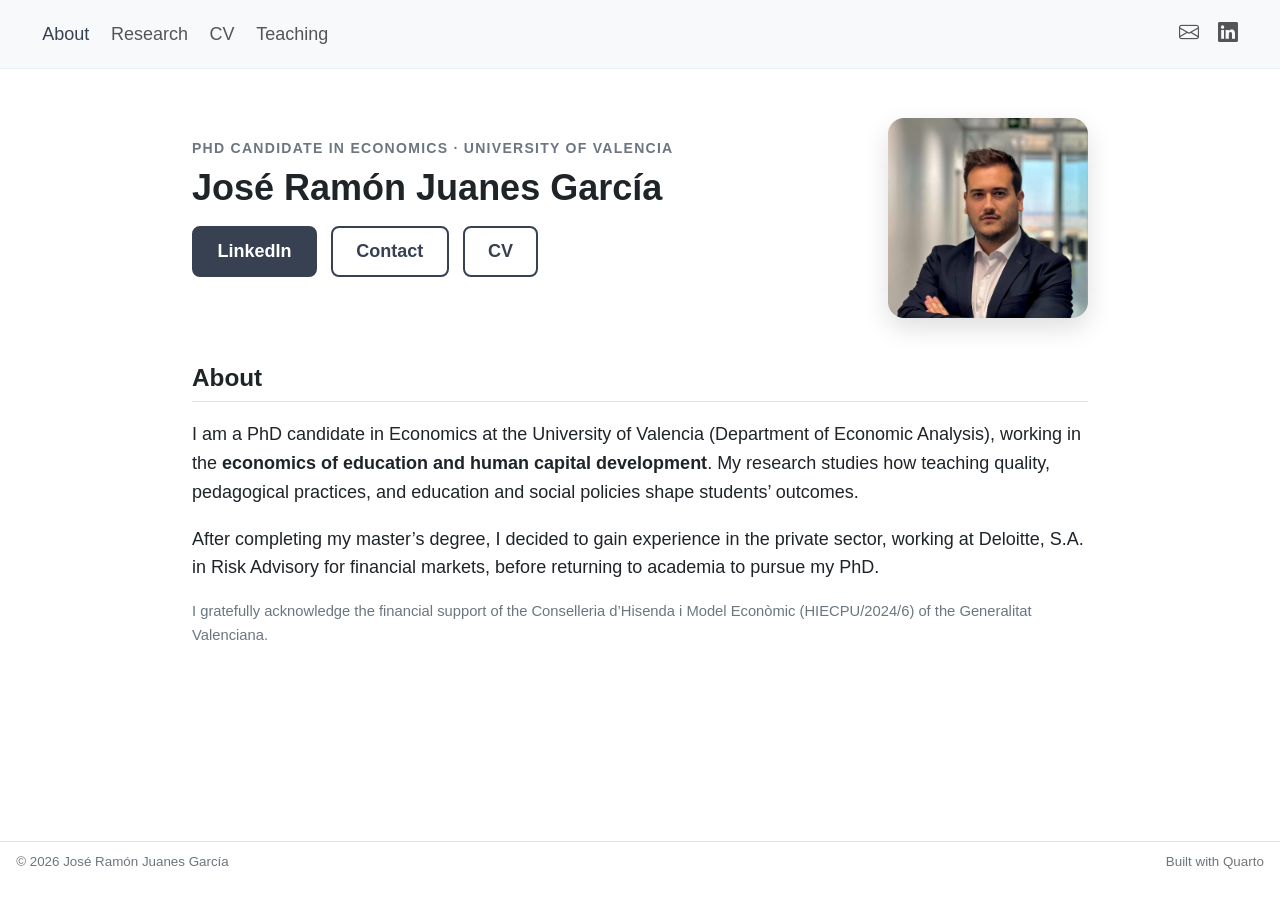
<file: index.html>
<!DOCTYPE html>
<html xmlns="http://www.w3.org/1999/xhtml" lang="en" xml:lang="en"><head>

<meta charset="utf-8">
<meta name="generator" content="quarto-1.9.38">

<meta name="viewport" content="width=device-width, initial-scale=1.0, user-scalable=yes">


<title>José Ramón Juanes García</title>
<style>
/* Default styles provided by pandoc.
** See https://pandoc.org/MANUAL.html#variables-for-html for config info.
*/
code{white-space: pre-wrap;}
span.smallcaps{font-variant: small-caps;}
div.columns{display: flex; gap: min(4vw, 1.5em);}
div.column{flex: auto; overflow-x: auto;}
div.hanging-indent{margin-left: 1.5em; text-indent: -1.5em;}
ul.task-list{list-style: none;}
ul.task-list li input[type="checkbox"] {
  width: 0.8em;
  margin: 0 0.8em 0.2em -1em; /* quarto-specific, see https://github.com/quarto-dev/quarto-cli/issues/4556 */ 
  vertical-align: middle;
}
</style>


<script src="site_libs/quarto-nav/quarto-nav.js"></script>
<link href="./profile.jpg" rel="icon" type="image/jpeg">
<script src="site_libs/clipboard/clipboard.min.js"></script>
<script src="site_libs/quarto-html/quarto.js" type="module"></script>
<script src="site_libs/quarto-html/tabsets/tabsets.js" type="module"></script>
<script src="site_libs/quarto-html/popper.min.js"></script>
<script src="site_libs/quarto-html/tippy.umd.min.js"></script>
<link href="site_libs/quarto-html/tippy.css" rel="stylesheet">
<link href="site_libs/quarto-html/quarto-syntax-highlighting-15634bcf2e68342d4ad2dfa704d543f6.css" rel="stylesheet" id="quarto-text-highlighting-styles">
<script src="site_libs/bootstrap/bootstrap.min.js"></script>
<link href="site_libs/bootstrap/bootstrap-icons.css" rel="stylesheet">
<link href="site_libs/bootstrap/bootstrap-0ffde4f26c265c15ee4e686a9cc9baa3.min.css" rel="stylesheet" append-hash="true" id="quarto-bootstrap" data-mode="light">
<script id="quarto-search-options" type="application/json">{
  "language": {
    "search-no-results-text": "No results",
    "search-matching-documents-text": "matching documents",
    "search-copy-link-title": "Copy link to search",
    "search-hide-matches-text": "Hide additional matches",
    "search-more-match-text": "more match in this document",
    "search-more-matches-text": "more matches in this document",
    "search-clear-button-title": "Clear",
    "search-text-placeholder": "",
    "search-detached-cancel-button-title": "Cancel",
    "search-submit-button-title": "Submit",
    "search-label": "Search"
  }
}</script>
<style>html{ scroll-behavior: smooth; }</style>


</head>

<body class="nav-fixed fullcontent quarto-light">

<div id="quarto-search-results"></div>
  <header id="quarto-header" class="headroom fixed-top">
    <nav class="navbar navbar-expand-lg " data-bs-theme="dark">
      <div class="navbar-container container-fluid">
          <button class="navbar-toggler" type="button" data-bs-toggle="collapse" data-bs-target="#navbarCollapse" aria-controls="navbarCollapse" role="menu" aria-expanded="false" aria-label="Toggle navigation" onclick="if (window.quartoToggleHeadroom) { window.quartoToggleHeadroom(); }">
  <span class="navbar-toggler-icon"></span>
</button>
          <div class="collapse navbar-collapse" id="navbarCollapse">
            <ul class="navbar-nav navbar-nav-scroll me-auto">
  <li class="nav-item">
    <a class="nav-link active" href="./index.html" aria-current="page"> 
<span class="menu-text">About</span></a>
  </li>  
  <li class="nav-item">
    <a class="nav-link" href="./research.html"> 
<span class="menu-text">Research</span></a>
  </li>  
  <li class="nav-item">
    <a class="nav-link" href="./cv.html"> 
<span class="menu-text">CV</span></a>
  </li>  
  <li class="nav-item">
    <a class="nav-link" href="./teaching.html"> 
<span class="menu-text">Teaching</span></a>
  </li>  
</ul>
            <ul class="navbar-nav navbar-nav-scroll ms-auto">
  <li class="nav-item compact">
    <a class="nav-link" href="mailto:jose.r.juanes@uv.es"> <i class="bi bi-envelope" role="img" aria-label="Email">
</i> 
<span class="menu-text"></span></a>
  </li>  
  <li class="nav-item compact">
    <a class="nav-link" href="https://www.linkedin.com/in/joseramonjuanes"> <i class="bi bi-linkedin" role="img" aria-label="LinkedIn">
</i> 
<span class="menu-text"></span></a>
  </li>  
</ul>
          </div> <!-- /navcollapse -->
            <div class="quarto-navbar-tools">
</div>
      </div> <!-- /container-fluid -->
    </nav>
</header>
<!-- content -->
<div id="quarto-content" class="quarto-container page-columns page-rows-contents page-layout-article page-navbar">
<!-- sidebar -->
<!-- margin-sidebar -->
    
<!-- main -->
<main class="content" id="quarto-document-content"><header id="title-block-header" class="quarto-title-block"></header>




<section class="hero">
  <div class="hero-text">
    <p class="eyebrow">PhD Candidate in Economics · University of Valencia</p>
    <h1 class="hero-name"><span class="name-1">José Ramón</span> <span class="name-2">Juanes García</span></h1>
    <p class="hero-buttons">
      <a class="btn-hero" href="https://www.linkedin.com/in/joseramonjuanes">LinkedIn</a>
      <a class="btn-hero outline" href="mailto:jose.r.juanes@uv.es">Contact</a>
      <a class="btn-hero outline" href="cv.pdf">CV</a>
    </p>
  </div>
  <div class="hero-photo"><img src="profile.jpg" alt="José Ramón Juanes García"></div>
</section>
<section id="about" class="level2">
<h2 data-anchor-id="about">About</h2>
<p>I am a PhD candidate in Economics at the University of Valencia (Department of Economic Analysis), working in the <strong>economics of education and human capital development</strong>. My research studies how teaching quality, pedagogical practices, and education and social policies shape students’ outcomes.</p>
<p>After completing my master’s degree, I decided to gain experience in the private sector, working at Deloitte, S.A. in Risk Advisory for financial markets, before returning to academia to pursue my PhD.</p>
<p><span class="funding">I gratefully acknowledge the financial support of the Conselleria d’Hisenda i Model Econòmic (HIECPU/2024/6) of the Generalitat Valenciana.</span></p>


</section>

</main> <!-- /main -->
<script id="quarto-html-after-body" type="application/javascript">
  window.document.addEventListener("DOMContentLoaded", function (event) {
    const isCodeAnnotation = (el) => {
      for (const clz of el.classList) {
        if (clz.startsWith('code-annotation-')) {                     
          return true;
        }
      }
      return false;
    }
    const onCopySuccess = function(e) {
      // button target
      const button = e.trigger;
      // don't keep focus
      button.blur();
      // flash "checked"
      button.classList.add('code-copy-button-checked');
      var currentTitle = button.getAttribute("title");
      button.setAttribute("title", "Copied!");
      let tooltip;
      if (window.bootstrap) {
        button.setAttribute("data-bs-toggle", "tooltip");
        button.setAttribute("data-bs-placement", "left");
        button.setAttribute("data-bs-title", "Copied!");
        tooltip = new bootstrap.Tooltip(button, 
          { trigger: "manual", 
            customClass: "code-copy-button-tooltip",
            offset: [0, -8]});
        tooltip.show();    
      }
      setTimeout(function() {
        if (tooltip) {
          tooltip.hide();
          button.removeAttribute("data-bs-title");
          button.removeAttribute("data-bs-toggle");
          button.removeAttribute("data-bs-placement");
        }
        button.setAttribute("title", currentTitle);
        button.classList.remove('code-copy-button-checked');
      }, 1000);
      // clear code selection
      e.clearSelection();
    }
    const getTextToCopy = function(trigger) {
      const outerScaffold = trigger.parentElement.cloneNode(true);
      const codeEl = outerScaffold.querySelector('code');
      for (const childEl of codeEl.children) {
        if (isCodeAnnotation(childEl)) {
          childEl.remove();
        }
      }
      return codeEl.innerText;
    }
    const clipboard = new window.ClipboardJS('.code-copy-button:not([data-in-quarto-modal])', {
      text: getTextToCopy
    });
    clipboard.on('success', onCopySuccess);
    if (window.document.getElementById('quarto-embedded-source-code-modal')) {
      const clipboardModal = new window.ClipboardJS('.code-copy-button[data-in-quarto-modal]', {
        text: getTextToCopy,
        container: window.document.getElementById('quarto-embedded-source-code-modal')
      });
      clipboardModal.on('success', onCopySuccess);
    }
      var localhostRegex = new RegExp(/^(?:http|https):\/\/localhost\:?[0-9]*\//);
      var mailtoRegex = new RegExp(/^mailto:/);
        var filterRegex = new RegExp("https:\/\/joseramonjuanesgarcia\.github\.io");
      var isInternal = (href) => {
          return filterRegex.test(href) || localhostRegex.test(href) || mailtoRegex.test(href);
      }
      // Inspect non-navigation links and adorn them if external
     var links = window.document.querySelectorAll('a[href]:not(.nav-link):not(.navbar-brand):not(.toc-action):not(.sidebar-link):not(.sidebar-item-toggle):not(.pagination-link):not(.no-external):not([aria-hidden]):not(.dropdown-item):not(.quarto-navigation-tool):not(.about-link)');
      for (var i=0; i<links.length; i++) {
        const link = links[i];
        if (!isInternal(link.href)) {
          // undo the damage that might have been done by quarto-nav.js in the case of
          // links that we want to consider external
          if (link.dataset.originalHref !== undefined) {
            link.href = link.dataset.originalHref;
          }
            // target, if specified
            link.setAttribute("target", "_blank");
            if (link.getAttribute("rel") === null) {
              link.setAttribute("rel", "noopener");
            }
        }
      }
    function tippyHover(el, contentFn, onTriggerFn, onUntriggerFn) {
      const config = {
        allowHTML: true,
        maxWidth: 500,
        delay: 100,
        arrow: false,
        appendTo: function(el) {
            return el.parentElement;
        },
        interactive: true,
        interactiveBorder: 10,
        theme: 'quarto',
        placement: 'bottom-start',
      };
      if (contentFn) {
        config.content = contentFn;
      }
      if (onTriggerFn) {
        config.onTrigger = onTriggerFn;
      }
      if (onUntriggerFn) {
        config.onUntrigger = onUntriggerFn;
      }
      window.tippy(el, config); 
    }
    const noterefs = window.document.querySelectorAll('a[role="doc-noteref"]');
    for (var i=0; i<noterefs.length; i++) {
      const ref = noterefs[i];
      tippyHover(ref, function() {
        // use id or data attribute instead here
        let href = ref.getAttribute('data-footnote-href') || ref.getAttribute('href');
        try { href = new URL(href).hash; } catch {}
        const id = href.replace(/^#\/?/, "");
        const note = window.document.getElementById(id);
        if (note) {
          return note.innerHTML;
        } else {
          return "";
        }
      });
    }
    const xrefs = window.document.querySelectorAll('a.quarto-xref');
    const processXRef = (id, note) => {
      // Strip column container classes
      const stripColumnClz = (el) => {
        el.classList.remove("page-full", "page-columns");
        if (el.children) {
          for (const child of el.children) {
            stripColumnClz(child);
          }
        }
      }
      stripColumnClz(note)
      if (id === null || id.startsWith('sec-')) {
        // Special case sections, only their first couple elements
        const container = document.createElement("div");
        if (note.children && note.children.length > 2) {
          container.appendChild(note.children[0].cloneNode(true));
          for (let i = 1; i < note.children.length; i++) {
            const child = note.children[i];
            if (child.tagName === "P" && child.innerText === "") {
              continue;
            } else {
              container.appendChild(child.cloneNode(true));
              break;
            }
          }
          if (window.Quarto?.typesetMath) {
            window.Quarto.typesetMath(container);
          }
          return container.innerHTML
        } else {
          if (window.Quarto?.typesetMath) {
            window.Quarto.typesetMath(note);
          }
          return note.innerHTML;
        }
      } else {
        // Remove any anchor links if they are present
        const anchorLink = note.querySelector('a.anchorjs-link');
        if (anchorLink) {
          anchorLink.remove();
        }
        if (window.Quarto?.typesetMath) {
          window.Quarto.typesetMath(note);
        }
        if (note.classList.contains("callout")) {
          return note.outerHTML;
        } else {
          return note.innerHTML;
        }
      }
    }
    for (var i=0; i<xrefs.length; i++) {
      const xref = xrefs[i];
      tippyHover(xref, undefined, function(instance) {
        instance.disable();
        let url = xref.getAttribute('href');
        let hash = undefined; 
        if (url.startsWith('#')) {
          hash = url;
        } else {
          try { hash = new URL(url).hash; } catch {}
        }
        if (hash) {
          const id = hash.replace(/^#\/?/, "");
          const note = window.document.getElementById(id);
          if (note !== null) {
            try {
              const html = processXRef(id, note.cloneNode(true));
              instance.setContent(html);
            } finally {
              instance.enable();
              instance.show();
            }
          } else {
            // See if we can fetch this
            fetch(url.split('#')[0])
            .then(res => res.text())
            .then(html => {
              const parser = new DOMParser();
              const htmlDoc = parser.parseFromString(html, "text/html");
              const note = htmlDoc.getElementById(id);
              if (note !== null) {
                const html = processXRef(id, note);
                instance.setContent(html);
              } 
            }).finally(() => {
              instance.enable();
              instance.show();
            });
          }
        } else {
          // See if we can fetch a full url (with no hash to target)
          // This is a special case and we should probably do some content thinning / targeting
          fetch(url)
          .then(res => res.text())
          .then(html => {
            const parser = new DOMParser();
            const htmlDoc = parser.parseFromString(html, "text/html");
            const note = htmlDoc.querySelector('main.content');
            if (note !== null) {
              // This should only happen for chapter cross references
              // (since there is no id in the URL)
              // remove the first header
              if (note.children.length > 0 && note.children[0].tagName === "HEADER") {
                note.children[0].remove();
              }
              const html = processXRef(null, note);
              instance.setContent(html);
            } 
          }).finally(() => {
            instance.enable();
            instance.show();
          });
        }
      }, function(instance) {
      });
    }
        let selectedAnnoteEl;
        const selectorForAnnotation = ( cell, annotation) => {
          let cellAttr = 'data-code-cell="' + cell + '"';
          let lineAttr = 'data-code-annotation="' +  annotation + '"';
          const selector = 'span[' + cellAttr + '][' + lineAttr + ']';
          return selector;
        }
        const selectCodeLines = (annoteEl) => {
          const doc = window.document;
          const targetCell = annoteEl.getAttribute("data-target-cell");
          const targetAnnotation = annoteEl.getAttribute("data-target-annotation");
          const annoteSpan = window.document.querySelector(selectorForAnnotation(targetCell, targetAnnotation));
          const lines = annoteSpan.getAttribute("data-code-lines").split(",");
          const lineIds = lines.map((line) => {
            return targetCell + "-" + line;
          })
          let top = null;
          let height = null;
          let parent = null;
          if (lineIds.length > 0) {
              //compute the position of the single el (top and bottom and make a div)
              const el = window.document.getElementById(lineIds[0]);
              top = el.offsetTop;
              height = el.offsetHeight;
              parent = el.parentElement.parentElement;
            if (lineIds.length > 1) {
              const lastEl = window.document.getElementById(lineIds[lineIds.length - 1]);
              const bottom = lastEl.offsetTop + lastEl.offsetHeight;
              height = bottom - top;
            }
            if (top !== null && height !== null && parent !== null) {
              // cook up a div (if necessary) and position it 
              let div = window.document.getElementById("code-annotation-line-highlight");
              if (div === null) {
                div = window.document.createElement("div");
                div.setAttribute("id", "code-annotation-line-highlight");
                div.style.position = 'absolute';
                parent.appendChild(div);
              }
              div.style.top = top - 2 + "px";
              div.style.height = height + 4 + "px";
              div.style.left = 0;
              let gutterDiv = window.document.getElementById("code-annotation-line-highlight-gutter");
              if (gutterDiv === null) {
                gutterDiv = window.document.createElement("div");
                gutterDiv.setAttribute("id", "code-annotation-line-highlight-gutter");
                gutterDiv.style.position = 'absolute';
                const codeCell = window.document.getElementById(targetCell);
                const gutter = codeCell.querySelector('.code-annotation-gutter');
                gutter.appendChild(gutterDiv);
              }
              gutterDiv.style.top = top - 2 + "px";
              gutterDiv.style.height = height + 4 + "px";
            }
            selectedAnnoteEl = annoteEl;
          }
        };
        const unselectCodeLines = () => {
          const elementsIds = ["code-annotation-line-highlight", "code-annotation-line-highlight-gutter"];
          elementsIds.forEach((elId) => {
            const div = window.document.getElementById(elId);
            if (div) {
              div.remove();
            }
          });
          selectedAnnoteEl = undefined;
        };
          // Handle positioning of the toggle
      window.addEventListener(
        "resize",
        throttle(() => {
          elRect = undefined;
          if (selectedAnnoteEl) {
            selectCodeLines(selectedAnnoteEl);
          }
        }, 10)
      );
      function throttle(fn, ms) {
      let throttle = false;
      let timer;
        return (...args) => {
          if(!throttle) { // first call gets through
              fn.apply(this, args);
              throttle = true;
          } else { // all the others get throttled
              if(timer) clearTimeout(timer); // cancel #2
              timer = setTimeout(() => {
                fn.apply(this, args);
                timer = throttle = false;
              }, ms);
          }
        };
      }
        // Attach click handler to the DT
        const annoteDls = window.document.querySelectorAll('dt[data-target-cell]');
        for (const annoteDlNode of annoteDls) {
          annoteDlNode.addEventListener('click', (event) => {
            const clickedEl = event.target;
            if (clickedEl !== selectedAnnoteEl) {
              unselectCodeLines();
              const activeEl = window.document.querySelector('dt[data-target-cell].code-annotation-active');
              if (activeEl) {
                activeEl.classList.remove('code-annotation-active');
              }
              selectCodeLines(clickedEl);
              clickedEl.classList.add('code-annotation-active');
            } else {
              // Unselect the line
              unselectCodeLines();
              clickedEl.classList.remove('code-annotation-active');
            }
          });
        }
    const findCites = (el) => {
      const parentEl = el.parentElement;
      if (parentEl) {
        const cites = parentEl.dataset.cites;
        if (cites) {
          return {
            el,
            cites: cites.split(' ')
          };
        } else {
          return findCites(el.parentElement)
        }
      } else {
        return undefined;
      }
    };
    var bibliorefs = window.document.querySelectorAll('a[role="doc-biblioref"]');
    for (var i=0; i<bibliorefs.length; i++) {
      const ref = bibliorefs[i];
      const citeInfo = findCites(ref);
      if (citeInfo) {
        tippyHover(citeInfo.el, function() {
          var popup = window.document.createElement('div');
          citeInfo.cites.forEach(function(cite) {
            var citeDiv = window.document.createElement('div');
            citeDiv.classList.add('hanging-indent');
            citeDiv.classList.add('csl-entry');
            var biblioDiv = window.document.getElementById('ref-' + cite);
            if (biblioDiv) {
              citeDiv.innerHTML = biblioDiv.innerHTML;
            }
            popup.appendChild(citeDiv);
          });
          return popup.innerHTML;
        });
      }
    }
  });
  </script>
</div> <!-- /content -->
<footer class="footer">
  <div class="nav-footer">
    <div class="nav-footer-left">
<p>© 2026 José Ramón Juanes García</p>
</div>   
    <div class="nav-footer-center">
      &nbsp;
    </div>
    <div class="nav-footer-right">
<p>Built with <a href="https://quarto.org">Quarto</a></p>
</div>
  </div>
</footer>




<script src="site_libs/quarto-html/zenscroll-min.js"></script>
</body></html>
</file>
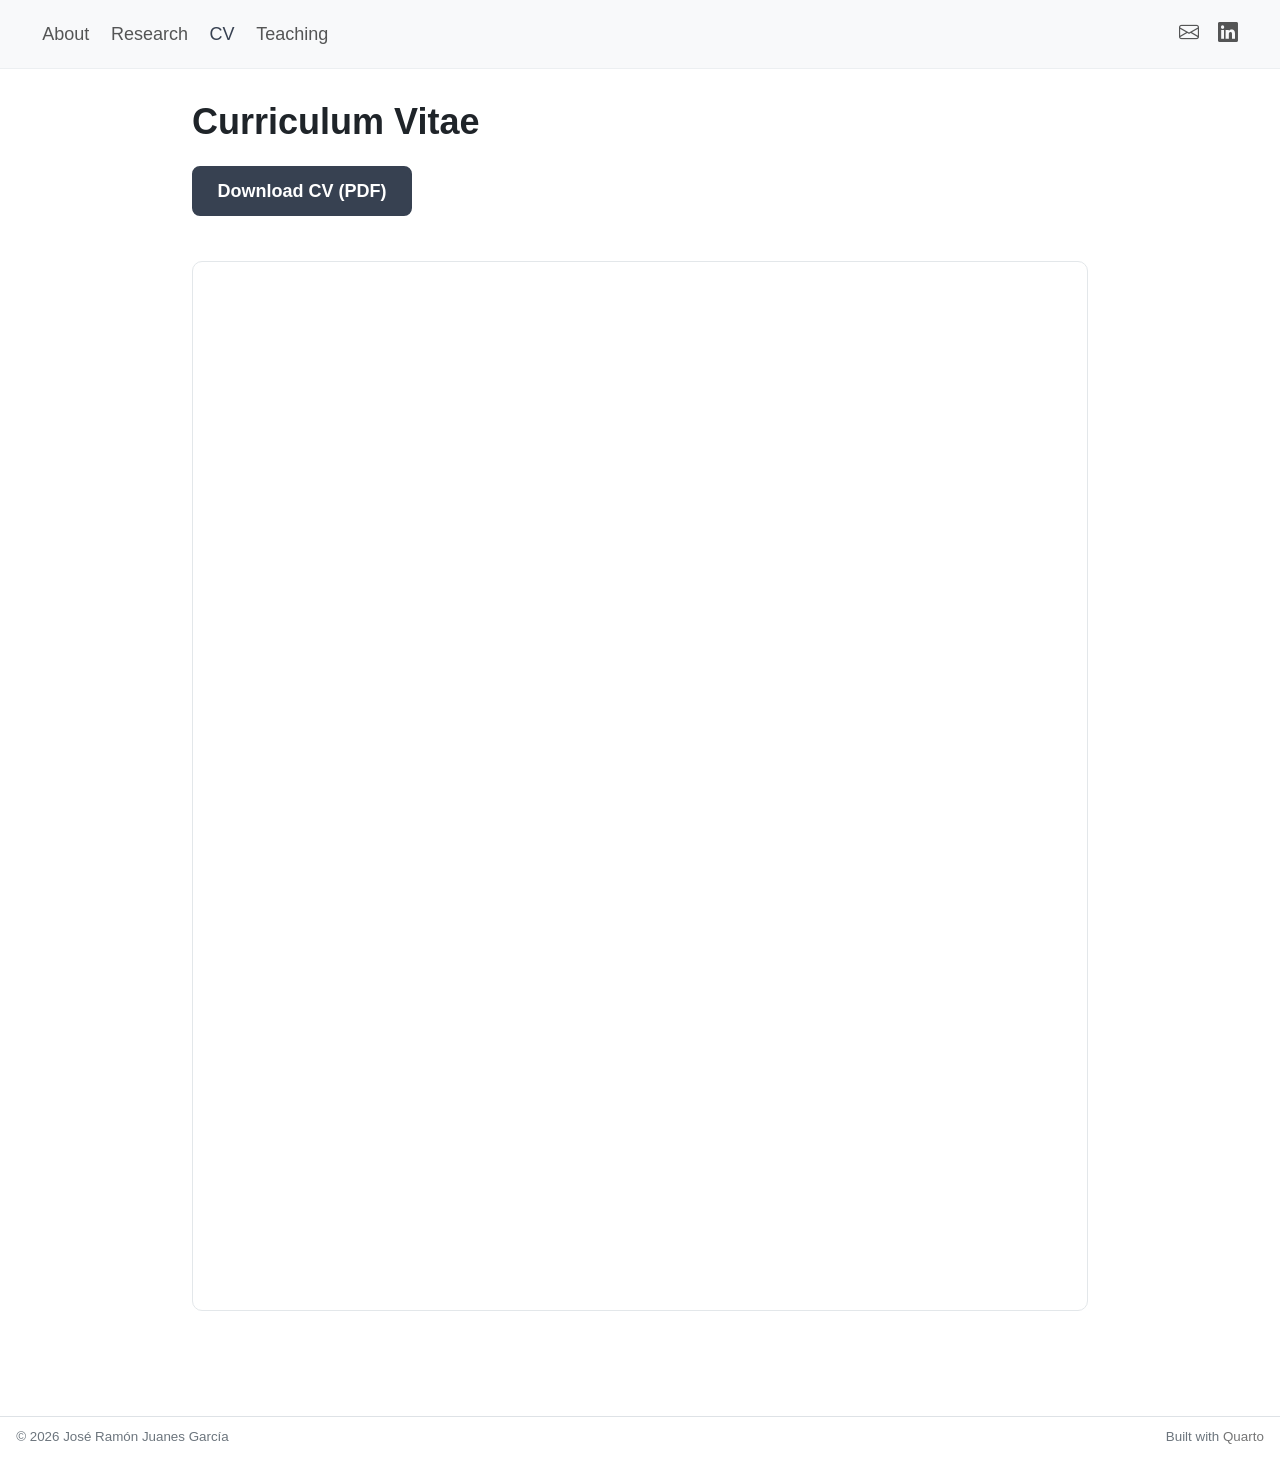
<file: cv.html>
<!DOCTYPE html>
<html xmlns="http://www.w3.org/1999/xhtml" lang="en" xml:lang="en"><head>

<meta charset="utf-8">
<meta name="generator" content="quarto-1.9.38">

<meta name="viewport" content="width=device-width, initial-scale=1.0, user-scalable=yes">


<title>Curriculum Vitae – José Ramón Juanes García</title>
<style>
/* Default styles provided by pandoc.
** See https://pandoc.org/MANUAL.html#variables-for-html for config info.
*/
code{white-space: pre-wrap;}
span.smallcaps{font-variant: small-caps;}
div.columns{display: flex; gap: min(4vw, 1.5em);}
div.column{flex: auto; overflow-x: auto;}
div.hanging-indent{margin-left: 1.5em; text-indent: -1.5em;}
ul.task-list{list-style: none;}
ul.task-list li input[type="checkbox"] {
  width: 0.8em;
  margin: 0 0.8em 0.2em -1em; /* quarto-specific, see https://github.com/quarto-dev/quarto-cli/issues/4556 */ 
  vertical-align: middle;
}
</style>


<script src="site_libs/quarto-nav/quarto-nav.js"></script>
<link href="./profile.jpg" rel="icon" type="image/jpeg">
<script src="site_libs/clipboard/clipboard.min.js"></script>
<script src="site_libs/quarto-html/quarto.js" type="module"></script>
<script src="site_libs/quarto-html/tabsets/tabsets.js" type="module"></script>
<script src="site_libs/quarto-html/popper.min.js"></script>
<script src="site_libs/quarto-html/tippy.umd.min.js"></script>
<link href="site_libs/quarto-html/tippy.css" rel="stylesheet">
<link href="site_libs/quarto-html/quarto-syntax-highlighting-15634bcf2e68342d4ad2dfa704d543f6.css" rel="stylesheet" id="quarto-text-highlighting-styles">
<script src="site_libs/bootstrap/bootstrap.min.js"></script>
<link href="site_libs/bootstrap/bootstrap-icons.css" rel="stylesheet">
<link href="site_libs/bootstrap/bootstrap-0ffde4f26c265c15ee4e686a9cc9baa3.min.css" rel="stylesheet" append-hash="true" id="quarto-bootstrap" data-mode="light">
<script id="quarto-search-options" type="application/json">{
  "language": {
    "search-no-results-text": "No results",
    "search-matching-documents-text": "matching documents",
    "search-copy-link-title": "Copy link to search",
    "search-hide-matches-text": "Hide additional matches",
    "search-more-match-text": "more match in this document",
    "search-more-matches-text": "more matches in this document",
    "search-clear-button-title": "Clear",
    "search-text-placeholder": "",
    "search-detached-cancel-button-title": "Cancel",
    "search-submit-button-title": "Submit",
    "search-label": "Search"
  }
}</script>
<style>html{ scroll-behavior: smooth; }</style>


</head>

<body class="nav-fixed fullcontent quarto-light">

<div id="quarto-search-results"></div>
  <header id="quarto-header" class="headroom fixed-top">
    <nav class="navbar navbar-expand-lg " data-bs-theme="dark">
      <div class="navbar-container container-fluid">
          <button class="navbar-toggler" type="button" data-bs-toggle="collapse" data-bs-target="#navbarCollapse" aria-controls="navbarCollapse" role="menu" aria-expanded="false" aria-label="Toggle navigation" onclick="if (window.quartoToggleHeadroom) { window.quartoToggleHeadroom(); }">
  <span class="navbar-toggler-icon"></span>
</button>
          <div class="collapse navbar-collapse" id="navbarCollapse">
            <ul class="navbar-nav navbar-nav-scroll me-auto">
  <li class="nav-item">
    <a class="nav-link" href="./index.html"> 
<span class="menu-text">About</span></a>
  </li>  
  <li class="nav-item">
    <a class="nav-link" href="./research.html"> 
<span class="menu-text">Research</span></a>
  </li>  
  <li class="nav-item">
    <a class="nav-link active" href="./cv.html" aria-current="page"> 
<span class="menu-text">CV</span></a>
  </li>  
  <li class="nav-item">
    <a class="nav-link" href="./teaching.html"> 
<span class="menu-text">Teaching</span></a>
  </li>  
</ul>
            <ul class="navbar-nav navbar-nav-scroll ms-auto">
  <li class="nav-item compact">
    <a class="nav-link" href="mailto:jose.r.juanes@uv.es"> <i class="bi bi-envelope" role="img" aria-label="Email">
</i> 
<span class="menu-text"></span></a>
  </li>  
  <li class="nav-item compact">
    <a class="nav-link" href="https://www.linkedin.com/in/joseramonjuanes"> <i class="bi bi-linkedin" role="img" aria-label="LinkedIn">
</i> 
<span class="menu-text"></span></a>
  </li>  
</ul>
          </div> <!-- /navcollapse -->
            <div class="quarto-navbar-tools">
</div>
      </div> <!-- /container-fluid -->
    </nav>
</header>
<!-- content -->
<div id="quarto-content" class="quarto-container page-columns page-rows-contents page-layout-article page-navbar">
<!-- sidebar -->
<!-- margin-sidebar -->
    
<!-- main -->
<main class="content" id="quarto-document-content">

<header id="title-block-header" class="quarto-title-block default">
<div class="quarto-title">
<h1 class="title">Curriculum Vitae</h1>
</div>



<div class="quarto-title-meta">

    
  
    
  </div>
  


</header>


<p><a href="cv.pdf" class="btn-hero">Download CV (PDF)</a></p>
<iframe src="cv.pdf#view=FitH" title="Curriculum Vitae" style="width:100%; height:1050px; border:1px solid #e3e7ea; border-radius:10px; margin-top:1.25rem;">
</iframe>



</main> <!-- /main -->
<script id="quarto-html-after-body" type="application/javascript">
  window.document.addEventListener("DOMContentLoaded", function (event) {
    const isCodeAnnotation = (el) => {
      for (const clz of el.classList) {
        if (clz.startsWith('code-annotation-')) {                     
          return true;
        }
      }
      return false;
    }
    const onCopySuccess = function(e) {
      // button target
      const button = e.trigger;
      // don't keep focus
      button.blur();
      // flash "checked"
      button.classList.add('code-copy-button-checked');
      var currentTitle = button.getAttribute("title");
      button.setAttribute("title", "Copied!");
      let tooltip;
      if (window.bootstrap) {
        button.setAttribute("data-bs-toggle", "tooltip");
        button.setAttribute("data-bs-placement", "left");
        button.setAttribute("data-bs-title", "Copied!");
        tooltip = new bootstrap.Tooltip(button, 
          { trigger: "manual", 
            customClass: "code-copy-button-tooltip",
            offset: [0, -8]});
        tooltip.show();    
      }
      setTimeout(function() {
        if (tooltip) {
          tooltip.hide();
          button.removeAttribute("data-bs-title");
          button.removeAttribute("data-bs-toggle");
          button.removeAttribute("data-bs-placement");
        }
        button.setAttribute("title", currentTitle);
        button.classList.remove('code-copy-button-checked');
      }, 1000);
      // clear code selection
      e.clearSelection();
    }
    const getTextToCopy = function(trigger) {
      const outerScaffold = trigger.parentElement.cloneNode(true);
      const codeEl = outerScaffold.querySelector('code');
      for (const childEl of codeEl.children) {
        if (isCodeAnnotation(childEl)) {
          childEl.remove();
        }
      }
      return codeEl.innerText;
    }
    const clipboard = new window.ClipboardJS('.code-copy-button:not([data-in-quarto-modal])', {
      text: getTextToCopy
    });
    clipboard.on('success', onCopySuccess);
    if (window.document.getElementById('quarto-embedded-source-code-modal')) {
      const clipboardModal = new window.ClipboardJS('.code-copy-button[data-in-quarto-modal]', {
        text: getTextToCopy,
        container: window.document.getElementById('quarto-embedded-source-code-modal')
      });
      clipboardModal.on('success', onCopySuccess);
    }
      var localhostRegex = new RegExp(/^(?:http|https):\/\/localhost\:?[0-9]*\//);
      var mailtoRegex = new RegExp(/^mailto:/);
        var filterRegex = new RegExp("https:\/\/joseramonjuanesgarcia\.github\.io");
      var isInternal = (href) => {
          return filterRegex.test(href) || localhostRegex.test(href) || mailtoRegex.test(href);
      }
      // Inspect non-navigation links and adorn them if external
     var links = window.document.querySelectorAll('a[href]:not(.nav-link):not(.navbar-brand):not(.toc-action):not(.sidebar-link):not(.sidebar-item-toggle):not(.pagination-link):not(.no-external):not([aria-hidden]):not(.dropdown-item):not(.quarto-navigation-tool):not(.about-link)');
      for (var i=0; i<links.length; i++) {
        const link = links[i];
        if (!isInternal(link.href)) {
          // undo the damage that might have been done by quarto-nav.js in the case of
          // links that we want to consider external
          if (link.dataset.originalHref !== undefined) {
            link.href = link.dataset.originalHref;
          }
            // target, if specified
            link.setAttribute("target", "_blank");
            if (link.getAttribute("rel") === null) {
              link.setAttribute("rel", "noopener");
            }
        }
      }
    function tippyHover(el, contentFn, onTriggerFn, onUntriggerFn) {
      const config = {
        allowHTML: true,
        maxWidth: 500,
        delay: 100,
        arrow: false,
        appendTo: function(el) {
            return el.parentElement;
        },
        interactive: true,
        interactiveBorder: 10,
        theme: 'quarto',
        placement: 'bottom-start',
      };
      if (contentFn) {
        config.content = contentFn;
      }
      if (onTriggerFn) {
        config.onTrigger = onTriggerFn;
      }
      if (onUntriggerFn) {
        config.onUntrigger = onUntriggerFn;
      }
      window.tippy(el, config); 
    }
    const noterefs = window.document.querySelectorAll('a[role="doc-noteref"]');
    for (var i=0; i<noterefs.length; i++) {
      const ref = noterefs[i];
      tippyHover(ref, function() {
        // use id or data attribute instead here
        let href = ref.getAttribute('data-footnote-href') || ref.getAttribute('href');
        try { href = new URL(href).hash; } catch {}
        const id = href.replace(/^#\/?/, "");
        const note = window.document.getElementById(id);
        if (note) {
          return note.innerHTML;
        } else {
          return "";
        }
      });
    }
    const xrefs = window.document.querySelectorAll('a.quarto-xref');
    const processXRef = (id, note) => {
      // Strip column container classes
      const stripColumnClz = (el) => {
        el.classList.remove("page-full", "page-columns");
        if (el.children) {
          for (const child of el.children) {
            stripColumnClz(child);
          }
        }
      }
      stripColumnClz(note)
      if (id === null || id.startsWith('sec-')) {
        // Special case sections, only their first couple elements
        const container = document.createElement("div");
        if (note.children && note.children.length > 2) {
          container.appendChild(note.children[0].cloneNode(true));
          for (let i = 1; i < note.children.length; i++) {
            const child = note.children[i];
            if (child.tagName === "P" && child.innerText === "") {
              continue;
            } else {
              container.appendChild(child.cloneNode(true));
              break;
            }
          }
          if (window.Quarto?.typesetMath) {
            window.Quarto.typesetMath(container);
          }
          return container.innerHTML
        } else {
          if (window.Quarto?.typesetMath) {
            window.Quarto.typesetMath(note);
          }
          return note.innerHTML;
        }
      } else {
        // Remove any anchor links if they are present
        const anchorLink = note.querySelector('a.anchorjs-link');
        if (anchorLink) {
          anchorLink.remove();
        }
        if (window.Quarto?.typesetMath) {
          window.Quarto.typesetMath(note);
        }
        if (note.classList.contains("callout")) {
          return note.outerHTML;
        } else {
          return note.innerHTML;
        }
      }
    }
    for (var i=0; i<xrefs.length; i++) {
      const xref = xrefs[i];
      tippyHover(xref, undefined, function(instance) {
        instance.disable();
        let url = xref.getAttribute('href');
        let hash = undefined; 
        if (url.startsWith('#')) {
          hash = url;
        } else {
          try { hash = new URL(url).hash; } catch {}
        }
        if (hash) {
          const id = hash.replace(/^#\/?/, "");
          const note = window.document.getElementById(id);
          if (note !== null) {
            try {
              const html = processXRef(id, note.cloneNode(true));
              instance.setContent(html);
            } finally {
              instance.enable();
              instance.show();
            }
          } else {
            // See if we can fetch this
            fetch(url.split('#')[0])
            .then(res => res.text())
            .then(html => {
              const parser = new DOMParser();
              const htmlDoc = parser.parseFromString(html, "text/html");
              const note = htmlDoc.getElementById(id);
              if (note !== null) {
                const html = processXRef(id, note);
                instance.setContent(html);
              } 
            }).finally(() => {
              instance.enable();
              instance.show();
            });
          }
        } else {
          // See if we can fetch a full url (with no hash to target)
          // This is a special case and we should probably do some content thinning / targeting
          fetch(url)
          .then(res => res.text())
          .then(html => {
            const parser = new DOMParser();
            const htmlDoc = parser.parseFromString(html, "text/html");
            const note = htmlDoc.querySelector('main.content');
            if (note !== null) {
              // This should only happen for chapter cross references
              // (since there is no id in the URL)
              // remove the first header
              if (note.children.length > 0 && note.children[0].tagName === "HEADER") {
                note.children[0].remove();
              }
              const html = processXRef(null, note);
              instance.setContent(html);
            } 
          }).finally(() => {
            instance.enable();
            instance.show();
          });
        }
      }, function(instance) {
      });
    }
        let selectedAnnoteEl;
        const selectorForAnnotation = ( cell, annotation) => {
          let cellAttr = 'data-code-cell="' + cell + '"';
          let lineAttr = 'data-code-annotation="' +  annotation + '"';
          const selector = 'span[' + cellAttr + '][' + lineAttr + ']';
          return selector;
        }
        const selectCodeLines = (annoteEl) => {
          const doc = window.document;
          const targetCell = annoteEl.getAttribute("data-target-cell");
          const targetAnnotation = annoteEl.getAttribute("data-target-annotation");
          const annoteSpan = window.document.querySelector(selectorForAnnotation(targetCell, targetAnnotation));
          const lines = annoteSpan.getAttribute("data-code-lines").split(",");
          const lineIds = lines.map((line) => {
            return targetCell + "-" + line;
          })
          let top = null;
          let height = null;
          let parent = null;
          if (lineIds.length > 0) {
              //compute the position of the single el (top and bottom and make a div)
              const el = window.document.getElementById(lineIds[0]);
              top = el.offsetTop;
              height = el.offsetHeight;
              parent = el.parentElement.parentElement;
            if (lineIds.length > 1) {
              const lastEl = window.document.getElementById(lineIds[lineIds.length - 1]);
              const bottom = lastEl.offsetTop + lastEl.offsetHeight;
              height = bottom - top;
            }
            if (top !== null && height !== null && parent !== null) {
              // cook up a div (if necessary) and position it 
              let div = window.document.getElementById("code-annotation-line-highlight");
              if (div === null) {
                div = window.document.createElement("div");
                div.setAttribute("id", "code-annotation-line-highlight");
                div.style.position = 'absolute';
                parent.appendChild(div);
              }
              div.style.top = top - 2 + "px";
              div.style.height = height + 4 + "px";
              div.style.left = 0;
              let gutterDiv = window.document.getElementById("code-annotation-line-highlight-gutter");
              if (gutterDiv === null) {
                gutterDiv = window.document.createElement("div");
                gutterDiv.setAttribute("id", "code-annotation-line-highlight-gutter");
                gutterDiv.style.position = 'absolute';
                const codeCell = window.document.getElementById(targetCell);
                const gutter = codeCell.querySelector('.code-annotation-gutter');
                gutter.appendChild(gutterDiv);
              }
              gutterDiv.style.top = top - 2 + "px";
              gutterDiv.style.height = height + 4 + "px";
            }
            selectedAnnoteEl = annoteEl;
          }
        };
        const unselectCodeLines = () => {
          const elementsIds = ["code-annotation-line-highlight", "code-annotation-line-highlight-gutter"];
          elementsIds.forEach((elId) => {
            const div = window.document.getElementById(elId);
            if (div) {
              div.remove();
            }
          });
          selectedAnnoteEl = undefined;
        };
          // Handle positioning of the toggle
      window.addEventListener(
        "resize",
        throttle(() => {
          elRect = undefined;
          if (selectedAnnoteEl) {
            selectCodeLines(selectedAnnoteEl);
          }
        }, 10)
      );
      function throttle(fn, ms) {
      let throttle = false;
      let timer;
        return (...args) => {
          if(!throttle) { // first call gets through
              fn.apply(this, args);
              throttle = true;
          } else { // all the others get throttled
              if(timer) clearTimeout(timer); // cancel #2
              timer = setTimeout(() => {
                fn.apply(this, args);
                timer = throttle = false;
              }, ms);
          }
        };
      }
        // Attach click handler to the DT
        const annoteDls = window.document.querySelectorAll('dt[data-target-cell]');
        for (const annoteDlNode of annoteDls) {
          annoteDlNode.addEventListener('click', (event) => {
            const clickedEl = event.target;
            if (clickedEl !== selectedAnnoteEl) {
              unselectCodeLines();
              const activeEl = window.document.querySelector('dt[data-target-cell].code-annotation-active');
              if (activeEl) {
                activeEl.classList.remove('code-annotation-active');
              }
              selectCodeLines(clickedEl);
              clickedEl.classList.add('code-annotation-active');
            } else {
              // Unselect the line
              unselectCodeLines();
              clickedEl.classList.remove('code-annotation-active');
            }
          });
        }
    const findCites = (el) => {
      const parentEl = el.parentElement;
      if (parentEl) {
        const cites = parentEl.dataset.cites;
        if (cites) {
          return {
            el,
            cites: cites.split(' ')
          };
        } else {
          return findCites(el.parentElement)
        }
      } else {
        return undefined;
      }
    };
    var bibliorefs = window.document.querySelectorAll('a[role="doc-biblioref"]');
    for (var i=0; i<bibliorefs.length; i++) {
      const ref = bibliorefs[i];
      const citeInfo = findCites(ref);
      if (citeInfo) {
        tippyHover(citeInfo.el, function() {
          var popup = window.document.createElement('div');
          citeInfo.cites.forEach(function(cite) {
            var citeDiv = window.document.createElement('div');
            citeDiv.classList.add('hanging-indent');
            citeDiv.classList.add('csl-entry');
            var biblioDiv = window.document.getElementById('ref-' + cite);
            if (biblioDiv) {
              citeDiv.innerHTML = biblioDiv.innerHTML;
            }
            popup.appendChild(citeDiv);
          });
          return popup.innerHTML;
        });
      }
    }
  });
  </script>
</div> <!-- /content -->
<footer class="footer">
  <div class="nav-footer">
    <div class="nav-footer-left">
<p>© 2026 José Ramón Juanes García</p>
</div>   
    <div class="nav-footer-center">
      &nbsp;
    </div>
    <div class="nav-footer-right">
<p>Built with <a href="https://quarto.org">Quarto</a></p>
</div>
  </div>
</footer>




<script src="site_libs/quarto-html/zenscroll-min.js"></script>
</body></html>
</file>
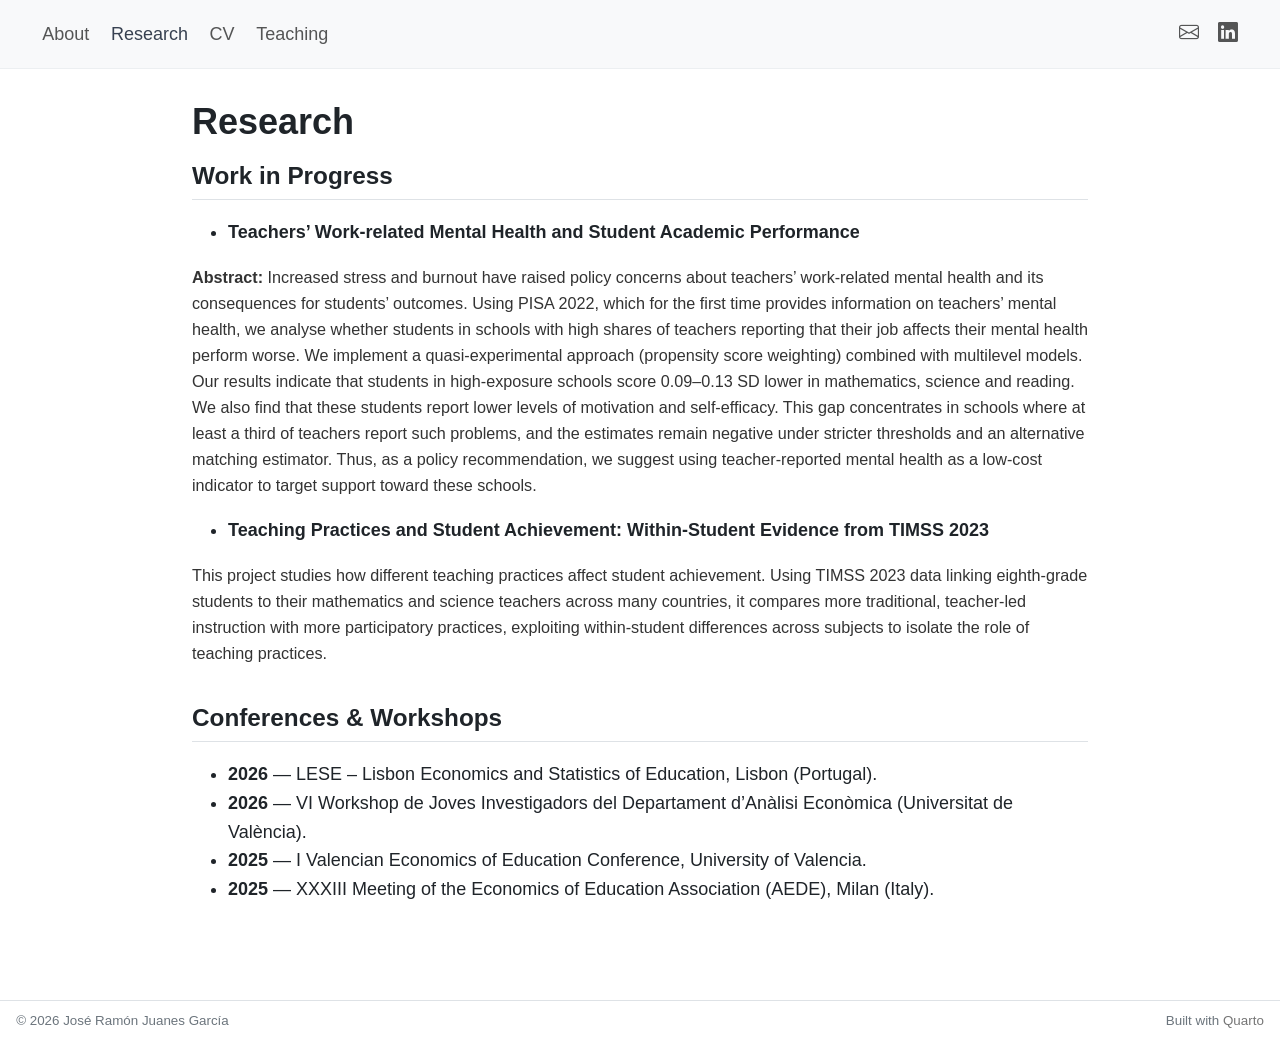
<file: research.html>
<!DOCTYPE html>
<html xmlns="http://www.w3.org/1999/xhtml" lang="en" xml:lang="en"><head>

<meta charset="utf-8">
<meta name="generator" content="quarto-1.9.38">

<meta name="viewport" content="width=device-width, initial-scale=1.0, user-scalable=yes">


<title>Research – José Ramón Juanes García</title>
<style>
/* Default styles provided by pandoc.
** See https://pandoc.org/MANUAL.html#variables-for-html for config info.
*/
code{white-space: pre-wrap;}
span.smallcaps{font-variant: small-caps;}
div.columns{display: flex; gap: min(4vw, 1.5em);}
div.column{flex: auto; overflow-x: auto;}
div.hanging-indent{margin-left: 1.5em; text-indent: -1.5em;}
ul.task-list{list-style: none;}
ul.task-list li input[type="checkbox"] {
  width: 0.8em;
  margin: 0 0.8em 0.2em -1em; /* quarto-specific, see https://github.com/quarto-dev/quarto-cli/issues/4556 */ 
  vertical-align: middle;
}
</style>


<script src="site_libs/quarto-nav/quarto-nav.js"></script>
<link href="./profile.jpg" rel="icon" type="image/jpeg">
<script src="site_libs/clipboard/clipboard.min.js"></script>
<script src="site_libs/quarto-html/quarto.js" type="module"></script>
<script src="site_libs/quarto-html/tabsets/tabsets.js" type="module"></script>
<script src="site_libs/quarto-html/popper.min.js"></script>
<script src="site_libs/quarto-html/tippy.umd.min.js"></script>
<link href="site_libs/quarto-html/tippy.css" rel="stylesheet">
<link href="site_libs/quarto-html/quarto-syntax-highlighting-15634bcf2e68342d4ad2dfa704d543f6.css" rel="stylesheet" id="quarto-text-highlighting-styles">
<script src="site_libs/bootstrap/bootstrap.min.js"></script>
<link href="site_libs/bootstrap/bootstrap-icons.css" rel="stylesheet">
<link href="site_libs/bootstrap/bootstrap-0ffde4f26c265c15ee4e686a9cc9baa3.min.css" rel="stylesheet" append-hash="true" id="quarto-bootstrap" data-mode="light">
<script id="quarto-search-options" type="application/json">{
  "language": {
    "search-no-results-text": "No results",
    "search-matching-documents-text": "matching documents",
    "search-copy-link-title": "Copy link to search",
    "search-hide-matches-text": "Hide additional matches",
    "search-more-match-text": "more match in this document",
    "search-more-matches-text": "more matches in this document",
    "search-clear-button-title": "Clear",
    "search-text-placeholder": "",
    "search-detached-cancel-button-title": "Cancel",
    "search-submit-button-title": "Submit",
    "search-label": "Search"
  }
}</script>
<style>html{ scroll-behavior: smooth; }</style>


</head>

<body class="nav-fixed fullcontent quarto-light">

<div id="quarto-search-results"></div>
  <header id="quarto-header" class="headroom fixed-top">
    <nav class="navbar navbar-expand-lg " data-bs-theme="dark">
      <div class="navbar-container container-fluid">
          <button class="navbar-toggler" type="button" data-bs-toggle="collapse" data-bs-target="#navbarCollapse" aria-controls="navbarCollapse" role="menu" aria-expanded="false" aria-label="Toggle navigation" onclick="if (window.quartoToggleHeadroom) { window.quartoToggleHeadroom(); }">
  <span class="navbar-toggler-icon"></span>
</button>
          <div class="collapse navbar-collapse" id="navbarCollapse">
            <ul class="navbar-nav navbar-nav-scroll me-auto">
  <li class="nav-item">
    <a class="nav-link" href="./index.html"> 
<span class="menu-text">About</span></a>
  </li>  
  <li class="nav-item">
    <a class="nav-link active" href="./research.html" aria-current="page"> 
<span class="menu-text">Research</span></a>
  </li>  
  <li class="nav-item">
    <a class="nav-link" href="./cv.html"> 
<span class="menu-text">CV</span></a>
  </li>  
  <li class="nav-item">
    <a class="nav-link" href="./teaching.html"> 
<span class="menu-text">Teaching</span></a>
  </li>  
</ul>
            <ul class="navbar-nav navbar-nav-scroll ms-auto">
  <li class="nav-item compact">
    <a class="nav-link" href="mailto:jose.r.juanes@uv.es"> <i class="bi bi-envelope" role="img" aria-label="Email">
</i> 
<span class="menu-text"></span></a>
  </li>  
  <li class="nav-item compact">
    <a class="nav-link" href="https://www.linkedin.com/in/joseramonjuanes"> <i class="bi bi-linkedin" role="img" aria-label="LinkedIn">
</i> 
<span class="menu-text"></span></a>
  </li>  
</ul>
          </div> <!-- /navcollapse -->
            <div class="quarto-navbar-tools">
</div>
      </div> <!-- /container-fluid -->
    </nav>
</header>
<!-- content -->
<div id="quarto-content" class="quarto-container page-columns page-rows-contents page-layout-article page-navbar">
<!-- sidebar -->
<!-- margin-sidebar -->
    
<!-- main -->
<main class="content" id="quarto-document-content">

<header id="title-block-header" class="quarto-title-block default">
<div class="quarto-title">
<h1 class="title">Research</h1>
</div>



<div class="quarto-title-meta">

    
  
    
  </div>
  


</header>


<section id="work-in-progress" class="level2">
<h2 data-anchor-id="work-in-progress">Work in Progress</h2>
<ul>
<li><strong>Teachers’ Work-related Mental Health and Student Academic Performance</strong></li>
</ul>
<div class="abstract">
<p><strong>Abstract:</strong> Increased stress and burnout have raised policy concerns about teachers’ work-related mental health and its consequences for students’ outcomes. Using PISA 2022, which for the first time provides information on teachers’ mental health, we analyse whether students in schools with high shares of teachers reporting that their job affects their mental health perform worse. We implement a quasi-experimental approach (propensity score weighting) combined with multilevel models. Our results indicate that students in high-exposure schools score 0.09–0.13 SD lower in mathematics, science and reading. We also find that these students report lower levels of motivation and self-efficacy. This gap concentrates in schools where at least a third of teachers report such problems, and the estimates remain negative under stricter thresholds and an alternative matching estimator. Thus, as a policy recommendation, we suggest using teacher-reported mental health as a low-cost indicator to target support toward these schools.</p>
</div>
<ul>
<li><strong>Teaching Practices and Student Achievement: Within-Student Evidence from TIMSS 2023</strong></li>
</ul>
<div class="abstract">
<p>This project studies how different teaching practices affect student achievement. Using TIMSS 2023 data linking eighth-grade students to their mathematics and science teachers across many countries, it compares more traditional, teacher-led instruction with more participatory practices, exploiting within-student differences across subjects to isolate the role of teaching practices.</p>
</div>
</section>
<section id="conferences-workshops" class="level2">
<h2 data-anchor-id="conferences-workshops">Conferences &amp; Workshops</h2>
<ul>
<li><strong>2026</strong> — LESE – Lisbon Economics and Statistics of Education, Lisbon (Portugal).</li>
<li><strong>2026</strong> — VI Workshop de Joves Investigadors del Departament d’Anàlisi Econòmica (Universitat de València).</li>
<li><strong>2025</strong> — I Valencian Economics of Education Conference, University of Valencia.</li>
<li><strong>2025</strong> — XXXIII Meeting of the Economics of Education Association (AEDE), Milan (Italy).</li>
</ul>


</section>

</main> <!-- /main -->
<script id="quarto-html-after-body" type="application/javascript">
  window.document.addEventListener("DOMContentLoaded", function (event) {
    const isCodeAnnotation = (el) => {
      for (const clz of el.classList) {
        if (clz.startsWith('code-annotation-')) {                     
          return true;
        }
      }
      return false;
    }
    const onCopySuccess = function(e) {
      // button target
      const button = e.trigger;
      // don't keep focus
      button.blur();
      // flash "checked"
      button.classList.add('code-copy-button-checked');
      var currentTitle = button.getAttribute("title");
      button.setAttribute("title", "Copied!");
      let tooltip;
      if (window.bootstrap) {
        button.setAttribute("data-bs-toggle", "tooltip");
        button.setAttribute("data-bs-placement", "left");
        button.setAttribute("data-bs-title", "Copied!");
        tooltip = new bootstrap.Tooltip(button, 
          { trigger: "manual", 
            customClass: "code-copy-button-tooltip",
            offset: [0, -8]});
        tooltip.show();    
      }
      setTimeout(function() {
        if (tooltip) {
          tooltip.hide();
          button.removeAttribute("data-bs-title");
          button.removeAttribute("data-bs-toggle");
          button.removeAttribute("data-bs-placement");
        }
        button.setAttribute("title", currentTitle);
        button.classList.remove('code-copy-button-checked');
      }, 1000);
      // clear code selection
      e.clearSelection();
    }
    const getTextToCopy = function(trigger) {
      const outerScaffold = trigger.parentElement.cloneNode(true);
      const codeEl = outerScaffold.querySelector('code');
      for (const childEl of codeEl.children) {
        if (isCodeAnnotation(childEl)) {
          childEl.remove();
        }
      }
      return codeEl.innerText;
    }
    const clipboard = new window.ClipboardJS('.code-copy-button:not([data-in-quarto-modal])', {
      text: getTextToCopy
    });
    clipboard.on('success', onCopySuccess);
    if (window.document.getElementById('quarto-embedded-source-code-modal')) {
      const clipboardModal = new window.ClipboardJS('.code-copy-button[data-in-quarto-modal]', {
        text: getTextToCopy,
        container: window.document.getElementById('quarto-embedded-source-code-modal')
      });
      clipboardModal.on('success', onCopySuccess);
    }
      var localhostRegex = new RegExp(/^(?:http|https):\/\/localhost\:?[0-9]*\//);
      var mailtoRegex = new RegExp(/^mailto:/);
        var filterRegex = new RegExp("https:\/\/joseramonjuanesgarcia\.github\.io");
      var isInternal = (href) => {
          return filterRegex.test(href) || localhostRegex.test(href) || mailtoRegex.test(href);
      }
      // Inspect non-navigation links and adorn them if external
     var links = window.document.querySelectorAll('a[href]:not(.nav-link):not(.navbar-brand):not(.toc-action):not(.sidebar-link):not(.sidebar-item-toggle):not(.pagination-link):not(.no-external):not([aria-hidden]):not(.dropdown-item):not(.quarto-navigation-tool):not(.about-link)');
      for (var i=0; i<links.length; i++) {
        const link = links[i];
        if (!isInternal(link.href)) {
          // undo the damage that might have been done by quarto-nav.js in the case of
          // links that we want to consider external
          if (link.dataset.originalHref !== undefined) {
            link.href = link.dataset.originalHref;
          }
            // target, if specified
            link.setAttribute("target", "_blank");
            if (link.getAttribute("rel") === null) {
              link.setAttribute("rel", "noopener");
            }
        }
      }
    function tippyHover(el, contentFn, onTriggerFn, onUntriggerFn) {
      const config = {
        allowHTML: true,
        maxWidth: 500,
        delay: 100,
        arrow: false,
        appendTo: function(el) {
            return el.parentElement;
        },
        interactive: true,
        interactiveBorder: 10,
        theme: 'quarto',
        placement: 'bottom-start',
      };
      if (contentFn) {
        config.content = contentFn;
      }
      if (onTriggerFn) {
        config.onTrigger = onTriggerFn;
      }
      if (onUntriggerFn) {
        config.onUntrigger = onUntriggerFn;
      }
      window.tippy(el, config); 
    }
    const noterefs = window.document.querySelectorAll('a[role="doc-noteref"]');
    for (var i=0; i<noterefs.length; i++) {
      const ref = noterefs[i];
      tippyHover(ref, function() {
        // use id or data attribute instead here
        let href = ref.getAttribute('data-footnote-href') || ref.getAttribute('href');
        try { href = new URL(href).hash; } catch {}
        const id = href.replace(/^#\/?/, "");
        const note = window.document.getElementById(id);
        if (note) {
          return note.innerHTML;
        } else {
          return "";
        }
      });
    }
    const xrefs = window.document.querySelectorAll('a.quarto-xref');
    const processXRef = (id, note) => {
      // Strip column container classes
      const stripColumnClz = (el) => {
        el.classList.remove("page-full", "page-columns");
        if (el.children) {
          for (const child of el.children) {
            stripColumnClz(child);
          }
        }
      }
      stripColumnClz(note)
      if (id === null || id.startsWith('sec-')) {
        // Special case sections, only their first couple elements
        const container = document.createElement("div");
        if (note.children && note.children.length > 2) {
          container.appendChild(note.children[0].cloneNode(true));
          for (let i = 1; i < note.children.length; i++) {
            const child = note.children[i];
            if (child.tagName === "P" && child.innerText === "") {
              continue;
            } else {
              container.appendChild(child.cloneNode(true));
              break;
            }
          }
          if (window.Quarto?.typesetMath) {
            window.Quarto.typesetMath(container);
          }
          return container.innerHTML
        } else {
          if (window.Quarto?.typesetMath) {
            window.Quarto.typesetMath(note);
          }
          return note.innerHTML;
        }
      } else {
        // Remove any anchor links if they are present
        const anchorLink = note.querySelector('a.anchorjs-link');
        if (anchorLink) {
          anchorLink.remove();
        }
        if (window.Quarto?.typesetMath) {
          window.Quarto.typesetMath(note);
        }
        if (note.classList.contains("callout")) {
          return note.outerHTML;
        } else {
          return note.innerHTML;
        }
      }
    }
    for (var i=0; i<xrefs.length; i++) {
      const xref = xrefs[i];
      tippyHover(xref, undefined, function(instance) {
        instance.disable();
        let url = xref.getAttribute('href');
        let hash = undefined; 
        if (url.startsWith('#')) {
          hash = url;
        } else {
          try { hash = new URL(url).hash; } catch {}
        }
        if (hash) {
          const id = hash.replace(/^#\/?/, "");
          const note = window.document.getElementById(id);
          if (note !== null) {
            try {
              const html = processXRef(id, note.cloneNode(true));
              instance.setContent(html);
            } finally {
              instance.enable();
              instance.show();
            }
          } else {
            // See if we can fetch this
            fetch(url.split('#')[0])
            .then(res => res.text())
            .then(html => {
              const parser = new DOMParser();
              const htmlDoc = parser.parseFromString(html, "text/html");
              const note = htmlDoc.getElementById(id);
              if (note !== null) {
                const html = processXRef(id, note);
                instance.setContent(html);
              } 
            }).finally(() => {
              instance.enable();
              instance.show();
            });
          }
        } else {
          // See if we can fetch a full url (with no hash to target)
          // This is a special case and we should probably do some content thinning / targeting
          fetch(url)
          .then(res => res.text())
          .then(html => {
            const parser = new DOMParser();
            const htmlDoc = parser.parseFromString(html, "text/html");
            const note = htmlDoc.querySelector('main.content');
            if (note !== null) {
              // This should only happen for chapter cross references
              // (since there is no id in the URL)
              // remove the first header
              if (note.children.length > 0 && note.children[0].tagName === "HEADER") {
                note.children[0].remove();
              }
              const html = processXRef(null, note);
              instance.setContent(html);
            } 
          }).finally(() => {
            instance.enable();
            instance.show();
          });
        }
      }, function(instance) {
      });
    }
        let selectedAnnoteEl;
        const selectorForAnnotation = ( cell, annotation) => {
          let cellAttr = 'data-code-cell="' + cell + '"';
          let lineAttr = 'data-code-annotation="' +  annotation + '"';
          const selector = 'span[' + cellAttr + '][' + lineAttr + ']';
          return selector;
        }
        const selectCodeLines = (annoteEl) => {
          const doc = window.document;
          const targetCell = annoteEl.getAttribute("data-target-cell");
          const targetAnnotation = annoteEl.getAttribute("data-target-annotation");
          const annoteSpan = window.document.querySelector(selectorForAnnotation(targetCell, targetAnnotation));
          const lines = annoteSpan.getAttribute("data-code-lines").split(",");
          const lineIds = lines.map((line) => {
            return targetCell + "-" + line;
          })
          let top = null;
          let height = null;
          let parent = null;
          if (lineIds.length > 0) {
              //compute the position of the single el (top and bottom and make a div)
              const el = window.document.getElementById(lineIds[0]);
              top = el.offsetTop;
              height = el.offsetHeight;
              parent = el.parentElement.parentElement;
            if (lineIds.length > 1) {
              const lastEl = window.document.getElementById(lineIds[lineIds.length - 1]);
              const bottom = lastEl.offsetTop + lastEl.offsetHeight;
              height = bottom - top;
            }
            if (top !== null && height !== null && parent !== null) {
              // cook up a div (if necessary) and position it 
              let div = window.document.getElementById("code-annotation-line-highlight");
              if (div === null) {
                div = window.document.createElement("div");
                div.setAttribute("id", "code-annotation-line-highlight");
                div.style.position = 'absolute';
                parent.appendChild(div);
              }
              div.style.top = top - 2 + "px";
              div.style.height = height + 4 + "px";
              div.style.left = 0;
              let gutterDiv = window.document.getElementById("code-annotation-line-highlight-gutter");
              if (gutterDiv === null) {
                gutterDiv = window.document.createElement("div");
                gutterDiv.setAttribute("id", "code-annotation-line-highlight-gutter");
                gutterDiv.style.position = 'absolute';
                const codeCell = window.document.getElementById(targetCell);
                const gutter = codeCell.querySelector('.code-annotation-gutter');
                gutter.appendChild(gutterDiv);
              }
              gutterDiv.style.top = top - 2 + "px";
              gutterDiv.style.height = height + 4 + "px";
            }
            selectedAnnoteEl = annoteEl;
          }
        };
        const unselectCodeLines = () => {
          const elementsIds = ["code-annotation-line-highlight", "code-annotation-line-highlight-gutter"];
          elementsIds.forEach((elId) => {
            const div = window.document.getElementById(elId);
            if (div) {
              div.remove();
            }
          });
          selectedAnnoteEl = undefined;
        };
          // Handle positioning of the toggle
      window.addEventListener(
        "resize",
        throttle(() => {
          elRect = undefined;
          if (selectedAnnoteEl) {
            selectCodeLines(selectedAnnoteEl);
          }
        }, 10)
      );
      function throttle(fn, ms) {
      let throttle = false;
      let timer;
        return (...args) => {
          if(!throttle) { // first call gets through
              fn.apply(this, args);
              throttle = true;
          } else { // all the others get throttled
              if(timer) clearTimeout(timer); // cancel #2
              timer = setTimeout(() => {
                fn.apply(this, args);
                timer = throttle = false;
              }, ms);
          }
        };
      }
        // Attach click handler to the DT
        const annoteDls = window.document.querySelectorAll('dt[data-target-cell]');
        for (const annoteDlNode of annoteDls) {
          annoteDlNode.addEventListener('click', (event) => {
            const clickedEl = event.target;
            if (clickedEl !== selectedAnnoteEl) {
              unselectCodeLines();
              const activeEl = window.document.querySelector('dt[data-target-cell].code-annotation-active');
              if (activeEl) {
                activeEl.classList.remove('code-annotation-active');
              }
              selectCodeLines(clickedEl);
              clickedEl.classList.add('code-annotation-active');
            } else {
              // Unselect the line
              unselectCodeLines();
              clickedEl.classList.remove('code-annotation-active');
            }
          });
        }
    const findCites = (el) => {
      const parentEl = el.parentElement;
      if (parentEl) {
        const cites = parentEl.dataset.cites;
        if (cites) {
          return {
            el,
            cites: cites.split(' ')
          };
        } else {
          return findCites(el.parentElement)
        }
      } else {
        return undefined;
      }
    };
    var bibliorefs = window.document.querySelectorAll('a[role="doc-biblioref"]');
    for (var i=0; i<bibliorefs.length; i++) {
      const ref = bibliorefs[i];
      const citeInfo = findCites(ref);
      if (citeInfo) {
        tippyHover(citeInfo.el, function() {
          var popup = window.document.createElement('div');
          citeInfo.cites.forEach(function(cite) {
            var citeDiv = window.document.createElement('div');
            citeDiv.classList.add('hanging-indent');
            citeDiv.classList.add('csl-entry');
            var biblioDiv = window.document.getElementById('ref-' + cite);
            if (biblioDiv) {
              citeDiv.innerHTML = biblioDiv.innerHTML;
            }
            popup.appendChild(citeDiv);
          });
          return popup.innerHTML;
        });
      }
    }
  });
  </script>
</div> <!-- /content -->
<footer class="footer">
  <div class="nav-footer">
    <div class="nav-footer-left">
<p>© 2026 José Ramón Juanes García</p>
</div>   
    <div class="nav-footer-center">
      &nbsp;
    </div>
    <div class="nav-footer-right">
<p>Built with <a href="https://quarto.org">Quarto</a></p>
</div>
  </div>
</footer>




<script src="site_libs/quarto-html/zenscroll-min.js"></script>
</body></html>
</file>
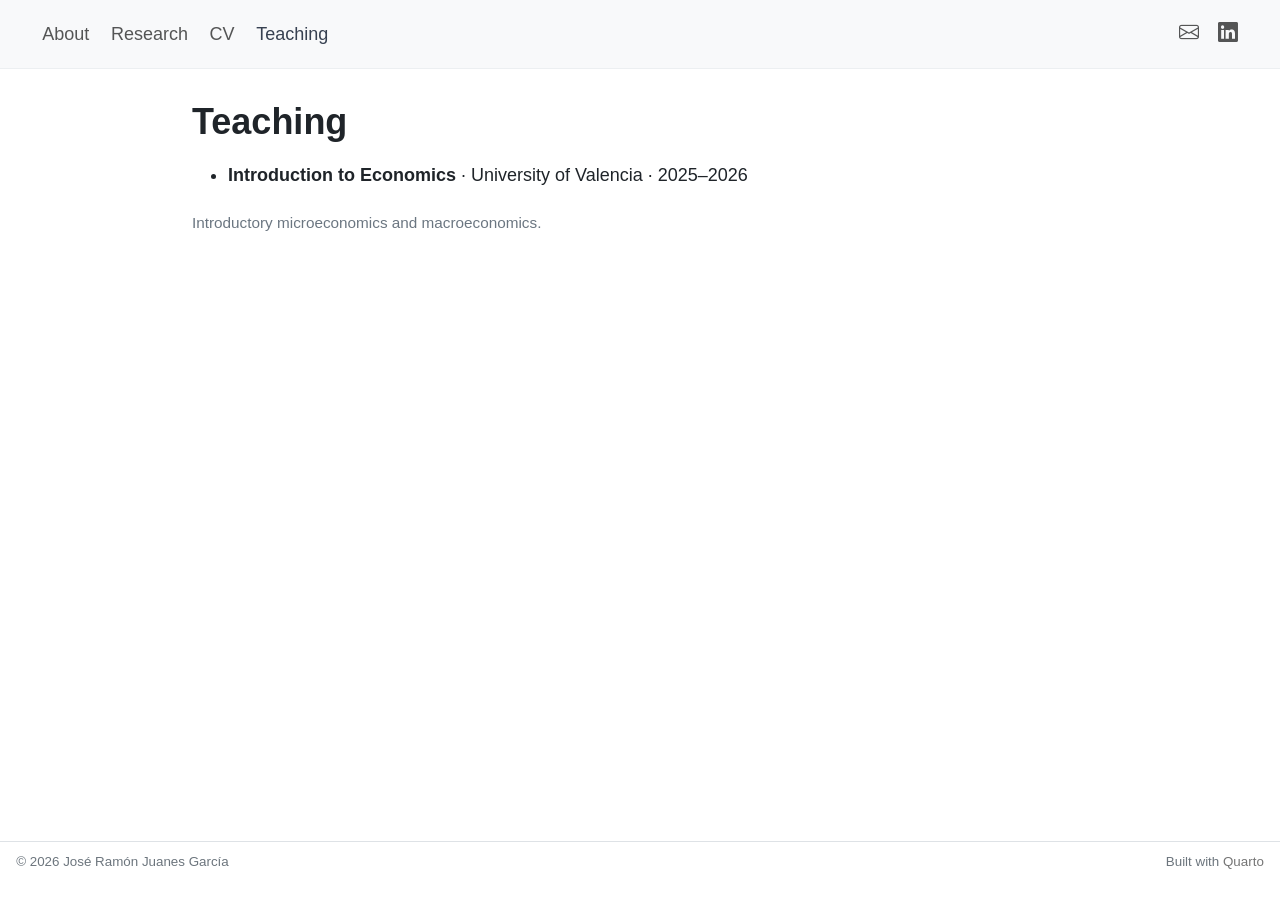
<file: teaching.html>
<!DOCTYPE html>
<html xmlns="http://www.w3.org/1999/xhtml" lang="en" xml:lang="en"><head>

<meta charset="utf-8">
<meta name="generator" content="quarto-1.9.38">

<meta name="viewport" content="width=device-width, initial-scale=1.0, user-scalable=yes">


<title>Teaching – José Ramón Juanes García</title>
<style>
/* Default styles provided by pandoc.
** See https://pandoc.org/MANUAL.html#variables-for-html for config info.
*/
code{white-space: pre-wrap;}
span.smallcaps{font-variant: small-caps;}
div.columns{display: flex; gap: min(4vw, 1.5em);}
div.column{flex: auto; overflow-x: auto;}
div.hanging-indent{margin-left: 1.5em; text-indent: -1.5em;}
ul.task-list{list-style: none;}
ul.task-list li input[type="checkbox"] {
  width: 0.8em;
  margin: 0 0.8em 0.2em -1em; /* quarto-specific, see https://github.com/quarto-dev/quarto-cli/issues/4556 */ 
  vertical-align: middle;
}
</style>


<script src="site_libs/quarto-nav/quarto-nav.js"></script>
<link href="./profile.jpg" rel="icon" type="image/jpeg">
<script src="site_libs/clipboard/clipboard.min.js"></script>
<script src="site_libs/quarto-html/quarto.js" type="module"></script>
<script src="site_libs/quarto-html/tabsets/tabsets.js" type="module"></script>
<script src="site_libs/quarto-html/popper.min.js"></script>
<script src="site_libs/quarto-html/tippy.umd.min.js"></script>
<link href="site_libs/quarto-html/tippy.css" rel="stylesheet">
<link href="site_libs/quarto-html/quarto-syntax-highlighting-15634bcf2e68342d4ad2dfa704d543f6.css" rel="stylesheet" id="quarto-text-highlighting-styles">
<script src="site_libs/bootstrap/bootstrap.min.js"></script>
<link href="site_libs/bootstrap/bootstrap-icons.css" rel="stylesheet">
<link href="site_libs/bootstrap/bootstrap-0ffde4f26c265c15ee4e686a9cc9baa3.min.css" rel="stylesheet" append-hash="true" id="quarto-bootstrap" data-mode="light">
<script id="quarto-search-options" type="application/json">{
  "language": {
    "search-no-results-text": "No results",
    "search-matching-documents-text": "matching documents",
    "search-copy-link-title": "Copy link to search",
    "search-hide-matches-text": "Hide additional matches",
    "search-more-match-text": "more match in this document",
    "search-more-matches-text": "more matches in this document",
    "search-clear-button-title": "Clear",
    "search-text-placeholder": "",
    "search-detached-cancel-button-title": "Cancel",
    "search-submit-button-title": "Submit",
    "search-label": "Search"
  }
}</script>
<style>html{ scroll-behavior: smooth; }</style>


</head>

<body class="nav-fixed fullcontent quarto-light">

<div id="quarto-search-results"></div>
  <header id="quarto-header" class="headroom fixed-top">
    <nav class="navbar navbar-expand-lg " data-bs-theme="dark">
      <div class="navbar-container container-fluid">
          <button class="navbar-toggler" type="button" data-bs-toggle="collapse" data-bs-target="#navbarCollapse" aria-controls="navbarCollapse" role="menu" aria-expanded="false" aria-label="Toggle navigation" onclick="if (window.quartoToggleHeadroom) { window.quartoToggleHeadroom(); }">
  <span class="navbar-toggler-icon"></span>
</button>
          <div class="collapse navbar-collapse" id="navbarCollapse">
            <ul class="navbar-nav navbar-nav-scroll me-auto">
  <li class="nav-item">
    <a class="nav-link" href="./index.html"> 
<span class="menu-text">About</span></a>
  </li>  
  <li class="nav-item">
    <a class="nav-link" href="./research.html"> 
<span class="menu-text">Research</span></a>
  </li>  
  <li class="nav-item">
    <a class="nav-link" href="./cv.html"> 
<span class="menu-text">CV</span></a>
  </li>  
  <li class="nav-item">
    <a class="nav-link active" href="./teaching.html" aria-current="page"> 
<span class="menu-text">Teaching</span></a>
  </li>  
</ul>
            <ul class="navbar-nav navbar-nav-scroll ms-auto">
  <li class="nav-item compact">
    <a class="nav-link" href="mailto:jose.r.juanes@uv.es"> <i class="bi bi-envelope" role="img" aria-label="Email">
</i> 
<span class="menu-text"></span></a>
  </li>  
  <li class="nav-item compact">
    <a class="nav-link" href="https://www.linkedin.com/in/joseramonjuanes"> <i class="bi bi-linkedin" role="img" aria-label="LinkedIn">
</i> 
<span class="menu-text"></span></a>
  </li>  
</ul>
          </div> <!-- /navcollapse -->
            <div class="quarto-navbar-tools">
</div>
      </div> <!-- /container-fluid -->
    </nav>
</header>
<!-- content -->
<div id="quarto-content" class="quarto-container page-columns page-rows-contents page-layout-article page-navbar">
<!-- sidebar -->
<!-- margin-sidebar -->
    
<!-- main -->
<main class="content" id="quarto-document-content">

<header id="title-block-header" class="quarto-title-block default">
<div class="quarto-title">
<h1 class="title">Teaching</h1>
</div>



<div class="quarto-title-meta">

    
  
    
  </div>
  


</header>


<ul>
<li><strong>Introduction to Economics</strong> · University of Valencia · 2025–2026</li>
</ul>
<p><span class="course-note">Introductory microeconomics and macroeconomics.</span></p>



</main> <!-- /main -->
<script id="quarto-html-after-body" type="application/javascript">
  window.document.addEventListener("DOMContentLoaded", function (event) {
    const isCodeAnnotation = (el) => {
      for (const clz of el.classList) {
        if (clz.startsWith('code-annotation-')) {                     
          return true;
        }
      }
      return false;
    }
    const onCopySuccess = function(e) {
      // button target
      const button = e.trigger;
      // don't keep focus
      button.blur();
      // flash "checked"
      button.classList.add('code-copy-button-checked');
      var currentTitle = button.getAttribute("title");
      button.setAttribute("title", "Copied!");
      let tooltip;
      if (window.bootstrap) {
        button.setAttribute("data-bs-toggle", "tooltip");
        button.setAttribute("data-bs-placement", "left");
        button.setAttribute("data-bs-title", "Copied!");
        tooltip = new bootstrap.Tooltip(button, 
          { trigger: "manual", 
            customClass: "code-copy-button-tooltip",
            offset: [0, -8]});
        tooltip.show();    
      }
      setTimeout(function() {
        if (tooltip) {
          tooltip.hide();
          button.removeAttribute("data-bs-title");
          button.removeAttribute("data-bs-toggle");
          button.removeAttribute("data-bs-placement");
        }
        button.setAttribute("title", currentTitle);
        button.classList.remove('code-copy-button-checked');
      }, 1000);
      // clear code selection
      e.clearSelection();
    }
    const getTextToCopy = function(trigger) {
      const outerScaffold = trigger.parentElement.cloneNode(true);
      const codeEl = outerScaffold.querySelector('code');
      for (const childEl of codeEl.children) {
        if (isCodeAnnotation(childEl)) {
          childEl.remove();
        }
      }
      return codeEl.innerText;
    }
    const clipboard = new window.ClipboardJS('.code-copy-button:not([data-in-quarto-modal])', {
      text: getTextToCopy
    });
    clipboard.on('success', onCopySuccess);
    if (window.document.getElementById('quarto-embedded-source-code-modal')) {
      const clipboardModal = new window.ClipboardJS('.code-copy-button[data-in-quarto-modal]', {
        text: getTextToCopy,
        container: window.document.getElementById('quarto-embedded-source-code-modal')
      });
      clipboardModal.on('success', onCopySuccess);
    }
      var localhostRegex = new RegExp(/^(?:http|https):\/\/localhost\:?[0-9]*\//);
      var mailtoRegex = new RegExp(/^mailto:/);
        var filterRegex = new RegExp("https:\/\/joseramonjuanesgarcia\.github\.io");
      var isInternal = (href) => {
          return filterRegex.test(href) || localhostRegex.test(href) || mailtoRegex.test(href);
      }
      // Inspect non-navigation links and adorn them if external
     var links = window.document.querySelectorAll('a[href]:not(.nav-link):not(.navbar-brand):not(.toc-action):not(.sidebar-link):not(.sidebar-item-toggle):not(.pagination-link):not(.no-external):not([aria-hidden]):not(.dropdown-item):not(.quarto-navigation-tool):not(.about-link)');
      for (var i=0; i<links.length; i++) {
        const link = links[i];
        if (!isInternal(link.href)) {
          // undo the damage that might have been done by quarto-nav.js in the case of
          // links that we want to consider external
          if (link.dataset.originalHref !== undefined) {
            link.href = link.dataset.originalHref;
          }
            // target, if specified
            link.setAttribute("target", "_blank");
            if (link.getAttribute("rel") === null) {
              link.setAttribute("rel", "noopener");
            }
        }
      }
    function tippyHover(el, contentFn, onTriggerFn, onUntriggerFn) {
      const config = {
        allowHTML: true,
        maxWidth: 500,
        delay: 100,
        arrow: false,
        appendTo: function(el) {
            return el.parentElement;
        },
        interactive: true,
        interactiveBorder: 10,
        theme: 'quarto',
        placement: 'bottom-start',
      };
      if (contentFn) {
        config.content = contentFn;
      }
      if (onTriggerFn) {
        config.onTrigger = onTriggerFn;
      }
      if (onUntriggerFn) {
        config.onUntrigger = onUntriggerFn;
      }
      window.tippy(el, config); 
    }
    const noterefs = window.document.querySelectorAll('a[role="doc-noteref"]');
    for (var i=0; i<noterefs.length; i++) {
      const ref = noterefs[i];
      tippyHover(ref, function() {
        // use id or data attribute instead here
        let href = ref.getAttribute('data-footnote-href') || ref.getAttribute('href');
        try { href = new URL(href).hash; } catch {}
        const id = href.replace(/^#\/?/, "");
        const note = window.document.getElementById(id);
        if (note) {
          return note.innerHTML;
        } else {
          return "";
        }
      });
    }
    const xrefs = window.document.querySelectorAll('a.quarto-xref');
    const processXRef = (id, note) => {
      // Strip column container classes
      const stripColumnClz = (el) => {
        el.classList.remove("page-full", "page-columns");
        if (el.children) {
          for (const child of el.children) {
            stripColumnClz(child);
          }
        }
      }
      stripColumnClz(note)
      if (id === null || id.startsWith('sec-')) {
        // Special case sections, only their first couple elements
        const container = document.createElement("div");
        if (note.children && note.children.length > 2) {
          container.appendChild(note.children[0].cloneNode(true));
          for (let i = 1; i < note.children.length; i++) {
            const child = note.children[i];
            if (child.tagName === "P" && child.innerText === "") {
              continue;
            } else {
              container.appendChild(child.cloneNode(true));
              break;
            }
          }
          if (window.Quarto?.typesetMath) {
            window.Quarto.typesetMath(container);
          }
          return container.innerHTML
        } else {
          if (window.Quarto?.typesetMath) {
            window.Quarto.typesetMath(note);
          }
          return note.innerHTML;
        }
      } else {
        // Remove any anchor links if they are present
        const anchorLink = note.querySelector('a.anchorjs-link');
        if (anchorLink) {
          anchorLink.remove();
        }
        if (window.Quarto?.typesetMath) {
          window.Quarto.typesetMath(note);
        }
        if (note.classList.contains("callout")) {
          return note.outerHTML;
        } else {
          return note.innerHTML;
        }
      }
    }
    for (var i=0; i<xrefs.length; i++) {
      const xref = xrefs[i];
      tippyHover(xref, undefined, function(instance) {
        instance.disable();
        let url = xref.getAttribute('href');
        let hash = undefined; 
        if (url.startsWith('#')) {
          hash = url;
        } else {
          try { hash = new URL(url).hash; } catch {}
        }
        if (hash) {
          const id = hash.replace(/^#\/?/, "");
          const note = window.document.getElementById(id);
          if (note !== null) {
            try {
              const html = processXRef(id, note.cloneNode(true));
              instance.setContent(html);
            } finally {
              instance.enable();
              instance.show();
            }
          } else {
            // See if we can fetch this
            fetch(url.split('#')[0])
            .then(res => res.text())
            .then(html => {
              const parser = new DOMParser();
              const htmlDoc = parser.parseFromString(html, "text/html");
              const note = htmlDoc.getElementById(id);
              if (note !== null) {
                const html = processXRef(id, note);
                instance.setContent(html);
              } 
            }).finally(() => {
              instance.enable();
              instance.show();
            });
          }
        } else {
          // See if we can fetch a full url (with no hash to target)
          // This is a special case and we should probably do some content thinning / targeting
          fetch(url)
          .then(res => res.text())
          .then(html => {
            const parser = new DOMParser();
            const htmlDoc = parser.parseFromString(html, "text/html");
            const note = htmlDoc.querySelector('main.content');
            if (note !== null) {
              // This should only happen for chapter cross references
              // (since there is no id in the URL)
              // remove the first header
              if (note.children.length > 0 && note.children[0].tagName === "HEADER") {
                note.children[0].remove();
              }
              const html = processXRef(null, note);
              instance.setContent(html);
            } 
          }).finally(() => {
            instance.enable();
            instance.show();
          });
        }
      }, function(instance) {
      });
    }
        let selectedAnnoteEl;
        const selectorForAnnotation = ( cell, annotation) => {
          let cellAttr = 'data-code-cell="' + cell + '"';
          let lineAttr = 'data-code-annotation="' +  annotation + '"';
          const selector = 'span[' + cellAttr + '][' + lineAttr + ']';
          return selector;
        }
        const selectCodeLines = (annoteEl) => {
          const doc = window.document;
          const targetCell = annoteEl.getAttribute("data-target-cell");
          const targetAnnotation = annoteEl.getAttribute("data-target-annotation");
          const annoteSpan = window.document.querySelector(selectorForAnnotation(targetCell, targetAnnotation));
          const lines = annoteSpan.getAttribute("data-code-lines").split(",");
          const lineIds = lines.map((line) => {
            return targetCell + "-" + line;
          })
          let top = null;
          let height = null;
          let parent = null;
          if (lineIds.length > 0) {
              //compute the position of the single el (top and bottom and make a div)
              const el = window.document.getElementById(lineIds[0]);
              top = el.offsetTop;
              height = el.offsetHeight;
              parent = el.parentElement.parentElement;
            if (lineIds.length > 1) {
              const lastEl = window.document.getElementById(lineIds[lineIds.length - 1]);
              const bottom = lastEl.offsetTop + lastEl.offsetHeight;
              height = bottom - top;
            }
            if (top !== null && height !== null && parent !== null) {
              // cook up a div (if necessary) and position it 
              let div = window.document.getElementById("code-annotation-line-highlight");
              if (div === null) {
                div = window.document.createElement("div");
                div.setAttribute("id", "code-annotation-line-highlight");
                div.style.position = 'absolute';
                parent.appendChild(div);
              }
              div.style.top = top - 2 + "px";
              div.style.height = height + 4 + "px";
              div.style.left = 0;
              let gutterDiv = window.document.getElementById("code-annotation-line-highlight-gutter");
              if (gutterDiv === null) {
                gutterDiv = window.document.createElement("div");
                gutterDiv.setAttribute("id", "code-annotation-line-highlight-gutter");
                gutterDiv.style.position = 'absolute';
                const codeCell = window.document.getElementById(targetCell);
                const gutter = codeCell.querySelector('.code-annotation-gutter');
                gutter.appendChild(gutterDiv);
              }
              gutterDiv.style.top = top - 2 + "px";
              gutterDiv.style.height = height + 4 + "px";
            }
            selectedAnnoteEl = annoteEl;
          }
        };
        const unselectCodeLines = () => {
          const elementsIds = ["code-annotation-line-highlight", "code-annotation-line-highlight-gutter"];
          elementsIds.forEach((elId) => {
            const div = window.document.getElementById(elId);
            if (div) {
              div.remove();
            }
          });
          selectedAnnoteEl = undefined;
        };
          // Handle positioning of the toggle
      window.addEventListener(
        "resize",
        throttle(() => {
          elRect = undefined;
          if (selectedAnnoteEl) {
            selectCodeLines(selectedAnnoteEl);
          }
        }, 10)
      );
      function throttle(fn, ms) {
      let throttle = false;
      let timer;
        return (...args) => {
          if(!throttle) { // first call gets through
              fn.apply(this, args);
              throttle = true;
          } else { // all the others get throttled
              if(timer) clearTimeout(timer); // cancel #2
              timer = setTimeout(() => {
                fn.apply(this, args);
                timer = throttle = false;
              }, ms);
          }
        };
      }
        // Attach click handler to the DT
        const annoteDls = window.document.querySelectorAll('dt[data-target-cell]');
        for (const annoteDlNode of annoteDls) {
          annoteDlNode.addEventListener('click', (event) => {
            const clickedEl = event.target;
            if (clickedEl !== selectedAnnoteEl) {
              unselectCodeLines();
              const activeEl = window.document.querySelector('dt[data-target-cell].code-annotation-active');
              if (activeEl) {
                activeEl.classList.remove('code-annotation-active');
              }
              selectCodeLines(clickedEl);
              clickedEl.classList.add('code-annotation-active');
            } else {
              // Unselect the line
              unselectCodeLines();
              clickedEl.classList.remove('code-annotation-active');
            }
          });
        }
    const findCites = (el) => {
      const parentEl = el.parentElement;
      if (parentEl) {
        const cites = parentEl.dataset.cites;
        if (cites) {
          return {
            el,
            cites: cites.split(' ')
          };
        } else {
          return findCites(el.parentElement)
        }
      } else {
        return undefined;
      }
    };
    var bibliorefs = window.document.querySelectorAll('a[role="doc-biblioref"]');
    for (var i=0; i<bibliorefs.length; i++) {
      const ref = bibliorefs[i];
      const citeInfo = findCites(ref);
      if (citeInfo) {
        tippyHover(citeInfo.el, function() {
          var popup = window.document.createElement('div');
          citeInfo.cites.forEach(function(cite) {
            var citeDiv = window.document.createElement('div');
            citeDiv.classList.add('hanging-indent');
            citeDiv.classList.add('csl-entry');
            var biblioDiv = window.document.getElementById('ref-' + cite);
            if (biblioDiv) {
              citeDiv.innerHTML = biblioDiv.innerHTML;
            }
            popup.appendChild(citeDiv);
          });
          return popup.innerHTML;
        });
      }
    }
  });
  </script>
</div> <!-- /content -->
<footer class="footer">
  <div class="nav-footer">
    <div class="nav-footer-left">
<p>© 2026 José Ramón Juanes García</p>
</div>   
    <div class="nav-footer-center">
      &nbsp;
    </div>
    <div class="nav-footer-right">
<p>Built with <a href="https://quarto.org">Quarto</a></p>
</div>
  </div>
</footer>




<script src="site_libs/quarto-html/zenscroll-min.js"></script>
</body></html>
</file>
<file: site_libs/quarto-html/tippy.css>
.tippy-box[data-animation=fade][data-state=hidden]{opacity:0}[data-tippy-root]{max-width:calc(100vw - 10px)}.tippy-box{position:relative;background-color:#333;color:#fff;border-radius:4px;font-size:14px;line-height:1.4;white-space:normal;outline:0;transition-property:transform,visibility,opacity}.tippy-box[data-placement^=top]>.tippy-arrow{bottom:0}.tippy-box[data-placement^=top]>.tippy-arrow:before{bottom:-7px;left:0;border-width:8px 8px 0;border-top-color:initial;transform-origin:center top}.tippy-box[data-placement^=bottom]>.tippy-arrow{top:0}.tippy-box[data-placement^=bottom]>.tippy-arrow:before{top:-7px;left:0;border-width:0 8px 8px;border-bottom-color:initial;transform-origin:center bottom}.tippy-box[data-placement^=left]>.tippy-arrow{right:0}.tippy-box[data-placement^=left]>.tippy-arrow:before{border-width:8px 0 8px 8px;border-left-color:initial;right:-7px;transform-origin:center left}.tippy-box[data-placement^=right]>.tippy-arrow{left:0}.tippy-box[data-placement^=right]>.tippy-arrow:before{left:-7px;border-width:8px 8px 8px 0;border-right-color:initial;transform-origin:center right}.tippy-box[data-inertia][data-state=visible]{transition-timing-function:cubic-bezier(.54,1.5,.38,1.11)}.tippy-arrow{width:16px;height:16px;color:#333}.tippy-arrow:before{content:"";position:absolute;border-color:transparent;border-style:solid}.tippy-content{position:relative;padding:5px 9px;z-index:1}
</file>
<file: site_libs/quarto-html/quarto-syntax-highlighting-15634bcf2e68342d4ad2dfa704d543f6.css>
/* quarto syntax highlight colors */
:root {
  --quarto-hl-ot-color: #003B4F;
  --quarto-hl-at-color: #657422;
  --quarto-hl-ss-color: #20794D;
  --quarto-hl-an-color: #5E5E5E;
  --quarto-hl-fu-color: #4758AB;
  --quarto-hl-st-color: #20794D;
  --quarto-hl-cf-color: #003B4F;
  --quarto-hl-op-color: #5E5E5E;
  --quarto-hl-er-color: #AD0000;
  --quarto-hl-bn-color: #AD0000;
  --quarto-hl-al-color: #AD0000;
  --quarto-hl-va-color: #111111;
  --quarto-hl-bu-color: inherit;
  --quarto-hl-ex-color: inherit;
  --quarto-hl-pp-color: #AD0000;
  --quarto-hl-in-color: #5E5E5E;
  --quarto-hl-vs-color: #20794D;
  --quarto-hl-wa-color: #5E5E5E;
  --quarto-hl-do-color: #5E5E5E;
  --quarto-hl-im-color: #00769E;
  --quarto-hl-ch-color: #20794D;
  --quarto-hl-dt-color: #AD0000;
  --quarto-hl-fl-color: #AD0000;
  --quarto-hl-co-color: #5E5E5E;
  --quarto-hl-cv-color: #5E5E5E;
  --quarto-hl-cn-color: #8f5902;
  --quarto-hl-sc-color: #5E5E5E;
  --quarto-hl-dv-color: #AD0000;
  --quarto-hl-kw-color: #003B4F;
}

/* other quarto variables */
:root {
  --quarto-font-monospace: SFMono-Regular, Menlo, Monaco, Consolas, "Liberation Mono", "Courier New", monospace;
}

/* syntax highlight based on Pandoc's rules */
pre > code.sourceCode > span {
  color: #003B4F;
}

code.sourceCode > span {
  color: #003B4F;
}

div.sourceCode,
div.sourceCode pre.sourceCode {
  color: #003B4F;
}

/* Normal */
code span {
  color: #003B4F;
}

/* Alert */
code span.al {
  color: #AD0000;
  font-style: inherit;
}

/* Annotation */
code span.an {
  color: #5E5E5E;
  font-style: inherit;
}

/* Attribute */
code span.at {
  color: #657422;
  font-style: inherit;
}

/* BaseN */
code span.bn {
  color: #AD0000;
  font-style: inherit;
}

/* BuiltIn */
code span.bu {
  font-style: inherit;
}

/* ControlFlow */
code span.cf {
  color: #003B4F;
  font-weight: bold;
  font-style: inherit;
}

/* Char */
code span.ch {
  color: #20794D;
  font-style: inherit;
}

/* Constant */
code span.cn {
  color: #8f5902;
  font-style: inherit;
}

/* Comment */
code span.co {
  color: #5E5E5E;
  font-style: inherit;
}

/* CommentVar */
code span.cv {
  color: #5E5E5E;
  font-style: italic;
}

/* Documentation */
code span.do {
  color: #5E5E5E;
  font-style: italic;
}

/* DataType */
code span.dt {
  color: #AD0000;
  font-style: inherit;
}

/* DecVal */
code span.dv {
  color: #AD0000;
  font-style: inherit;
}

/* Error */
code span.er {
  color: #AD0000;
  font-style: inherit;
}

/* Extension */
code span.ex {
  font-style: inherit;
}

/* Float */
code span.fl {
  color: #AD0000;
  font-style: inherit;
}

/* Function */
code span.fu {
  color: #4758AB;
  font-style: inherit;
}

/* Import */
code span.im {
  color: #00769E;
  font-style: inherit;
}

/* Information */
code span.in {
  color: #5E5E5E;
  font-style: inherit;
}

/* Keyword */
code span.kw {
  color: #003B4F;
  font-weight: bold;
  font-style: inherit;
}

/* Operator */
code span.op {
  color: #5E5E5E;
  font-style: inherit;
}

/* Other */
code span.ot {
  color: #003B4F;
  font-style: inherit;
}

/* Preprocessor */
code span.pp {
  color: #AD0000;
  font-style: inherit;
}

/* SpecialChar */
code span.sc {
  color: #5E5E5E;
  font-style: inherit;
}

/* SpecialString */
code span.ss {
  color: #20794D;
  font-style: inherit;
}

/* String */
code span.st {
  color: #20794D;
  font-style: inherit;
}

/* Variable */
code span.va {
  color: #111111;
  font-style: inherit;
}

/* VerbatimString */
code span.vs {
  color: #20794D;
  font-style: inherit;
}

/* Warning */
code span.wa {
  color: #5E5E5E;
  font-style: italic;
}

.prevent-inlining {
  content: "</";
}

/*# sourceMappingURL=f23921c56f73e400b49028c9186a1aa0.css.map */
</file>
